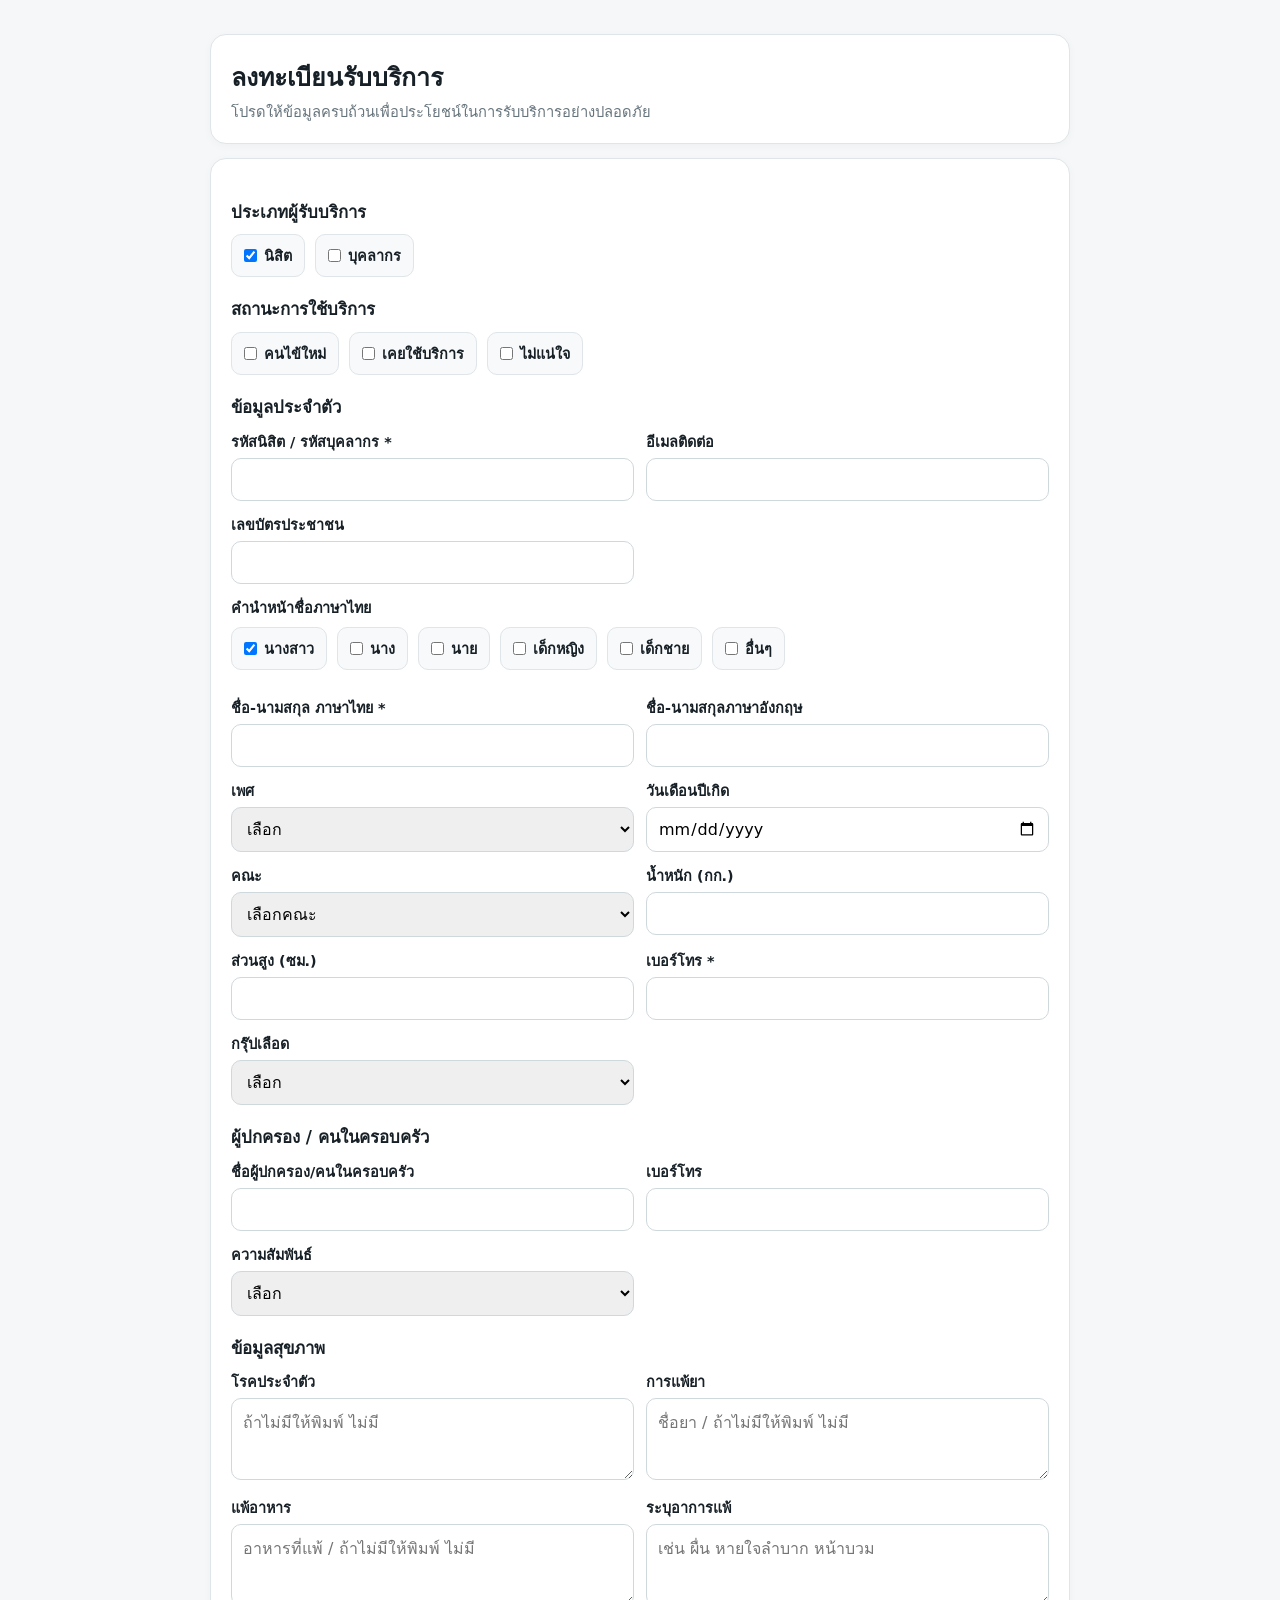
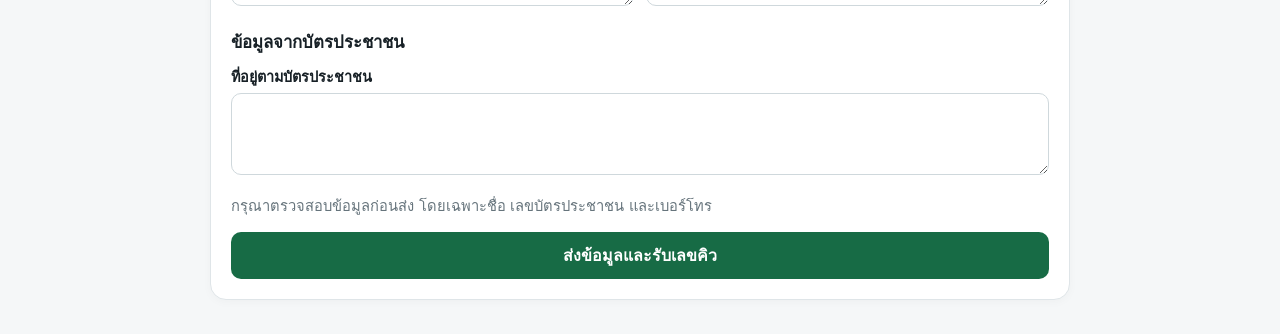
<file: index.html>
<!doctype html><html lang="th"><head><meta charset="utf-8"><meta name="viewport" content="width=device-width,initial-scale=1"><title>ลงทะเบียนรับบริการ</title><link rel="stylesheet" href="/app.css"></head><body><main class="wrap">
<div class="card"><h1>ลงทะเบียนรับบริการ</h1><div class="muted">โปรดให้ข้อมูลครบถ้วนเพื่อประโยชน์ในการรับบริการอย่างปลอดภัย</div></div>
<form id="form" class="card">
<h2>ประเภทผู้รับบริการ</h2>
<div class="choice-row">
  <label class="choice"><input id="student" type="checkbox" checked> นิสิต</label>
  <label class="choice"><input id="staff" type="checkbox"> บุคลากร</label>
</div>
<h2>สถานะการใช้บริการ</h2>
<div class="choice-row" id="patientStatusGroup">
  <label class="choice"><input type="checkbox" name="patient_status_choice" value="คนไข้ใหม่"> คนไข้ใหม่</label>
  <label class="choice"><input type="checkbox" name="patient_status_choice" value="เคยใช้บริการ"> เคยใช้บริการ</label>
  <label class="choice"><input type="checkbox" name="patient_status_choice" value="ไม่แน่ใจ"> ไม่แน่ใจ</label>
</div>
<h2>ข้อมูลประจำตัว</h2><div class="grid">
<div><label>รหัสนิสิต / รหัสบุคลากร *</label><input name="student_or_staff_id" required></div>
<div><label>อีเมลติดต่อ</label><input name="email" type="email"></div>
<div><label>เลขบัตรประชาชน</label><input name="national_id" inputmode="numeric"></div>
<div class="full-span"><label>คำนำหน้าชื่อภาษาไทย</label><div class="choice-row" id="titleGroup">
  <label class="choice"><input type="checkbox" name="title_choice" value="นางสาว" checked> นางสาว</label>
  <label class="choice"><input type="checkbox" name="title_choice" value="นาง"> นาง</label>
  <label class="choice"><input type="checkbox" name="title_choice" value="นาย"> นาย</label>
  <label class="choice"><input type="checkbox" name="title_choice" value="เด็กหญิง"> เด็กหญิง</label>
  <label class="choice"><input type="checkbox" name="title_choice" value="เด็กชาย"> เด็กชาย</label>
  <label class="choice"><input type="checkbox" name="title_choice" value="อื่นๆ"> อื่นๆ</label>
</div><div id="titleOtherWrap" class="hidden" style="margin-top:8px"><input id="titleOther" name="title_other" placeholder="ระบุคำนำหน้าชื่ออื่นๆ"></div></div>
<div><label>ชื่อ-นามสกุล ภาษาไทย *</label><input name="name_th" required></div>
<div><label>ชื่อ-นามสกุลภาษาอังกฤษ</label><input name="name_en"></div>
<div><label>เพศ</label><select name="sex"><option value="">เลือก</option><option>ชาย</option><option>หญิง</option><option>ไม่ระบุ</option></select></div>
<div><label>วันเดือนปีเกิด</label><input name="dob" type="date"></div>
<div><label>คณะ</label><select name="faculty" id="faculty"><option value="">เลือกคณะ</option><option>คณะเกษตร กำแพงแสน</option><option>คณะวิศวกรรมศาสตร์ กำแพงแสน</option><option>คณะศิลปศาสตร์และวิทยาศาสตร์</option><option>คณะศึกษาศาสตร์และพัฒนศาสตร์</option><option>คณะวิทยาศาสตร์การกีฬาและสุขภาพ</option><option>คณะอุตสาหกรรมบริการ</option><option>คณะสัตวแพทยศาสตร์</option><option>อื่นๆ</option></select></div>
<div id="facultyOtherWrap" class="hidden"><label>ระบุคณะ/หน่วยงานอื่นๆ</label><input name="faculty_other" id="facultyOther"></div>
<div><label>น้ำหนัก (กก.)</label><input name="weight_kg" type="number" min="1" max="400" step="0.1"></div>
<div><label>ส่วนสูง (ซม.)</label><input name="height_cm" type="number" min="30" max="250" step="0.1"></div>
<div><label>เบอร์โทร *</label><input name="phone" inputmode="numeric" pattern="[0-9]+" required></div>
<div><label>กรุ๊ปเลือด</label><select name="blood_group"><option value="">เลือก</option><option>O</option><option>A</option><option>B</option><option>AB</option></select></div>
</div>
<h2>ผู้ปกครอง / คนในครอบครัว</h2><div class="grid">
<div><label>ชื่อผู้ปกครอง/คนในครอบครัว</label><input name="family_name"></div>
<div><label>เบอร์โทร</label><input name="family_phone" inputmode="numeric" pattern="[0-9]+"></div>
<div><label>ความสัมพันธ์</label><select name="family_relation"><option value="">เลือก</option><option>บิดา</option><option>มารดา</option><option>อื่นๆ</option></select></div>
</div>
<h2>ข้อมูลสุขภาพ</h2><div class="grid">
<div><label>โรคประจำตัว</label><textarea name="chronic_disease" placeholder="ถ้าไม่มีให้พิมพ์ ไม่มี"></textarea></div>
<div><label>การแพ้ยา</label><textarea name="drug_allergy" placeholder="ชื่อยา / ถ้าไม่มีให้พิมพ์ ไม่มี"></textarea></div>
<div><label>แพ้อาหาร</label><textarea name="food_allergy" placeholder="อาหารที่แพ้ / ถ้าไม่มีให้พิมพ์ ไม่มี"></textarea></div>
<div><label>ระบุอาการแพ้</label><textarea name="allergy_symptoms" placeholder="เช่น ผื่น หายใจลำบาก หน้าบวม"></textarea></div>
</div>
<h2>ข้อมูลจากบัตรประชาชน</h2><div><label>ที่อยู่ตามบัตรประชาชน</label><textarea name="address_idcard"></textarea></div>
<p class="muted">กรุณาตรวจสอบข้อมูลก่อนส่ง โดยเฉพาะชื่อ เลขบัตรประชาชน และเบอร์โทร</p><div id="msg"></div><button id="submitBtn" type="submit">ส่งข้อมูลและรับเลขคิว</button>
</form>
<div id="success" class="card hidden"><div class="ok" style="text-align:center">ลงทะเบียนสำเร็จ</div><div id="queue" class="queue"></div><div class="notice" style="text-align:center">โปรดบันทึกรหัสที่ได้เพื่อติดต่อสถานพยาบาลเมื่อรับบริการ</div></div>
</main><script>
const form=document.getElementById('form'), student=document.getElementById('student'), staff=document.getElementById('staff'), faculty=document.getElementById('faculty'), otherWrap=document.getElementById('facultyOtherWrap');
function exclusivePair(a,b){a.addEventListener('change',()=>{if(a.checked)b.checked=false;else if(!b.checked)a.checked=true});b.addEventListener('change',()=>{if(b.checked)a.checked=false;else if(!a.checked)b.checked=true})}
exclusivePair(student,staff);
function exclusiveGroup(name, defaultValue=''){
  const boxes=[...document.querySelectorAll(`input[name="${name}"]`)];
  boxes.forEach(box=>box.addEventListener('change',()=>{if(box.checked)boxes.forEach(x=>{if(x!==box)x.checked=false}); if(name==='title_choice'){const otherOn=boxes.find(x=>x.value==='อื่นๆ')?.checked;document.getElementById('titleOtherWrap').classList.toggle('hidden',!otherOn)}}));
  if(defaultValue){const d=boxes.find(x=>x.value===defaultValue);if(d)d.checked=true}
  return boxes;
}
const statusBoxes=exclusiveGroup('patient_status_choice');
const titleBoxes=exclusiveGroup('title_choice','นางสาว');
faculty.addEventListener('change',()=>{otherWrap.classList.toggle('hidden',faculty.value!=='อื่นๆ')});
form.addEventListener('submit',async e=>{e.preventDefault();const msg=document.getElementById('msg');msg.textContent=''; if(!form.reportValidity())return; const fd=new FormData(form); const data=Object.fromEntries(fd.entries()); data.person_type=staff.checked?'บุคลากร':'นิสิต'; data.patient_status=statusBoxes.find(x=>x.checked)?.value||''; const title=titleBoxes.find(x=>x.checked)?.value||''; data.title_th=title==='อื่นๆ'?(document.getElementById('titleOther').value.trim()||'อื่นๆ'):title; delete data.patient_status_choice; delete data.title_choice; if(!/^\d+$/.test(data.phone)||(data.family_phone&&!/^\d+$/.test(data.family_phone))){msg.className='error';msg.textContent='เบอร์โทรต้องเป็นตัวเลขเท่านั้น';return} const btn=document.getElementById('submitBtn');btn.disabled=true;btn.textContent='กำลังส่ง...'; try{const r=await fetch('/api/submit',{method:'POST',headers:{'Content-Type':'application/json'},body:JSON.stringify(data)});const j=await r.json();if(!r.ok)throw new Error(j.error||'บันทึกไม่สำเร็จ');form.classList.add('hidden');document.getElementById('queue').textContent=j.queue;document.getElementById('success').classList.remove('hidden');window.scrollTo({top:0,behavior:'smooth'})}catch(err){msg.className='error';msg.textContent=err.message}finally{btn.disabled=false;btn.textContent='ส่งข้อมูลและรับเลขคิว'}});
</script></body></html>
</file>
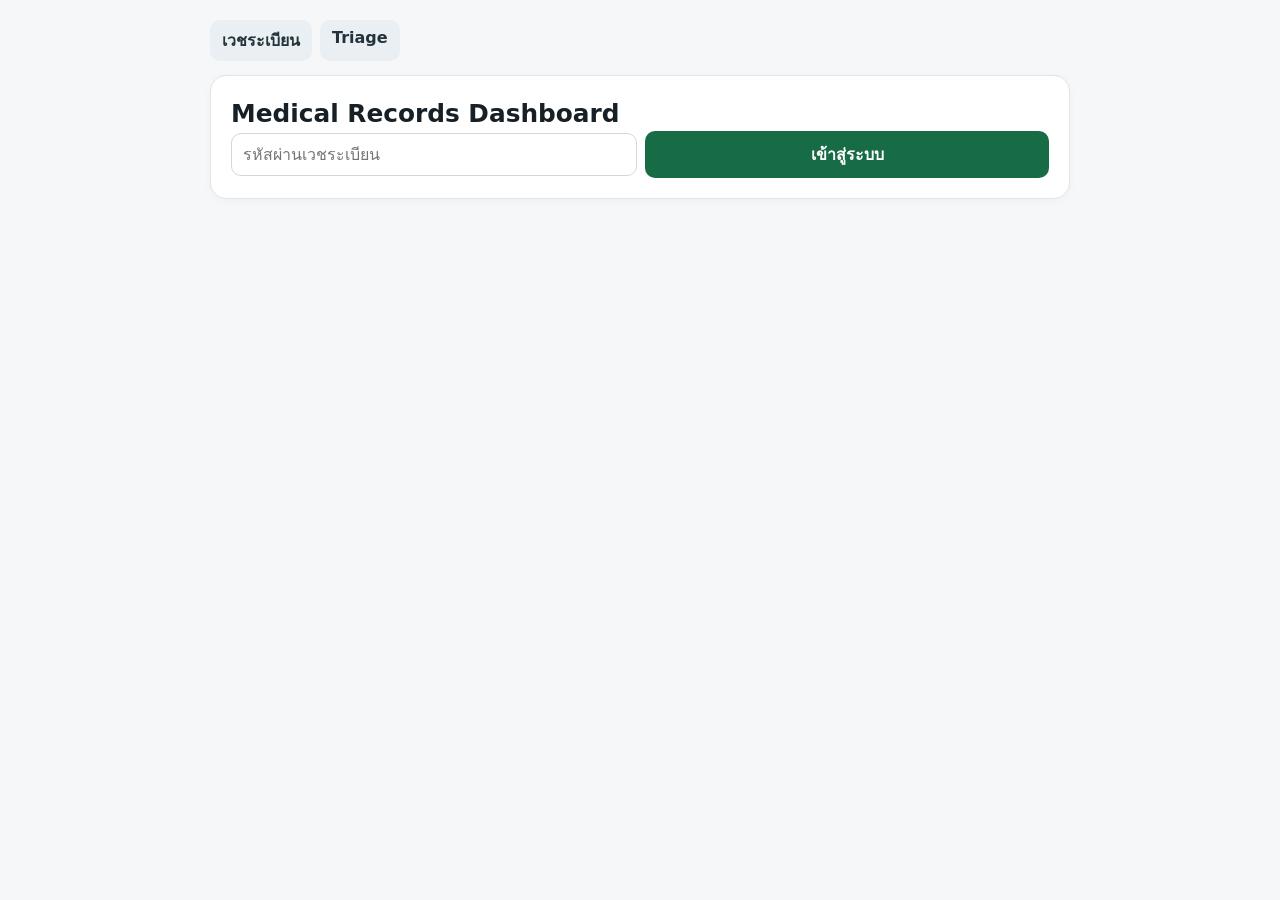
<file: records.html>
<!doctype html><html lang="th"><head><meta charset="utf-8"><meta name="viewport" content="width=device-width,initial-scale=1"><title>เวชระเบียน</title><link rel="stylesheet" href="/app.css"></head><body><main class="wrap"><div class="topnav"><a href="/records">เวชระเบียน</a><a href="/triage">Triage</a></div><div class="card"><h1>Medical Records Dashboard</h1><div class="row"><input id="key" type="password" placeholder="รหัสผ่านเวชระเบียน"><button onclick="login()">เข้าสู่ระบบ</button></div><div id="authmsg" class="error"></div></div><div id="panel" class="hidden"><div class="card toolbar"><button onclick="load()">Refresh</button><input id="search" placeholder="ค้นหา คิว / รหัส / ชื่อ" oninput="render()"></div><div id="list" class="list"></div><div id="detail" class="card hidden"></div></div></main><script>
let KEY=sessionStorage.getItem('mrkey')||'', rows=[]; const labels={queue:'เลขคิว',submitted_at:'เวลาส่ง',person_type:'ประเภท',patient_status:'สถานะผู้รับบริการ',student_or_staff_id:'รหัสนิสิต/บุคลากร',email:'อีเมลติดต่อ',national_id:'เลขบัตรประชาชน',title_th:'คำนำหน้าชื่อ',title_other:'คำนำหน้าอื่นๆ',name_th:'ชื่อ-นามสกุล',name_en:'ชื่อ-นามสกุลภาษาอังกฤษ',sex:'เพศ',dob:'วันเดือนปีเกิด',faculty:'คณะ',faculty_other:'คณะ/หน่วยงานอื่นๆ',weight_kg:'น้ำหนัก (กก.)',height_cm:'ส่วนสูง (ซม.)',phone:'เบอร์โทร',family_name:'ชื่อผู้ปกครอง/คนในครอบครัว',family_phone:'เบอร์โทรผู้ปกครอง/คนในครอบครัว',family_relation:'ความสัมพันธ์',blood_group:'กรุ๊ปเลือด',chronic_disease:'โรคประจำตัว',drug_allergy:'แพ้ยา',food_allergy:'แพ้อาหาร',allergy_symptoms:'อาการแพ้',address_idcard:'ที่อยู่ตามบัตรประชาชน',registration_status:'สถานะเวชระเบียน',triage_status:'สถานะ Triage'};
async function login(){KEY=document.getElementById('key').value||KEY;sessionStorage.setItem('mrkey',KEY);await load()}
async function load(){const r=await fetch('/api/list?role=records',{headers:{'x-dashboard-key':KEY}});if(!r.ok){document.getElementById('authmsg').textContent='รหัสผ่านไม่ถูกต้อง';return}rows=await r.json();document.getElementById('authmsg').textContent='';document.getElementById('panel').classList.remove('hidden');render()}
function render(){const q=(document.getElementById('search').value||'').toLowerCase();const x=rows.filter(r=>[r.queue,r.student_or_staff_id,r.name_th].join(' ').toLowerCase().includes(q));document.getElementById('list').innerHTML=x.map(r=>`<article class="record-card"><div class="record-queue">${esc(r.queue)}</div><div class="record-main"><div class="record-name">${esc([r.title_th,r.name_th].filter(Boolean).join(' ')||'-')}</div><div class="muted">${esc(r.patient_status||'ยังไม่ระบุสถานะ')}</div><div class="muted">${esc(r.student_or_staff_id||'-')} · ${esc(r.faculty||'-')}</div><div class="record-time muted">${esc(formatTime(r.submitted_at))}</div></div><div class="record-actions"><span class="badge">${esc(r.registration_status||'รอเวชระเบียน')}</span><button type="button" onclick="openRec('${r.id}')">เรียกดู</button></div></article>`).join('')||'<div class="card muted">ไม่มีรายการภายใน 24 ชั่วโมง</div>'}
function formatTime(iso){try{return new Intl.DateTimeFormat('th-TH',{timeZone:'Asia/Bangkok',hour:'2-digit',minute:'2-digit',day:'2-digit',month:'2-digit'}).format(new Date(iso))}catch(e){return iso||''}}
async function openRec(id){const r=await fetch('/api/record?id='+encodeURIComponent(id),{headers:{'x-dashboard-key':KEY}}), d=await r.json(); if(!r.ok)return alert(d.error||'เปิดข้อมูลไม่ได้');const keys=Object.keys(labels);document.getElementById('detail').innerHTML=`<h2>${esc(d.queue)} · ${esc([d.title_th,d.name_th].filter(Boolean).join(' '))}</h2><div class="badge">${esc(d.patient_status||'ยังไม่ระบุสถานะ')}</div><div class="toolbar"><button onclick="copyAll('${id}')">Copy ทั้งหมด</button><button class="secondary" onclick="openText('${id}')">เปิด Text file</button><button class="secondary" onclick="setDone('${id}')">บันทึกเวชระเบียนแล้ว</button></div><div class="fields">${keys.map(k=>`<div class="field"><b>${esc(labels[k])}</b><div class="value" id="v_${k}">${esc(d[k]||'-')}</div><button class="secondary smallbtn" onclick="copyText('v_${k}')">Copy</button></div>`).join('')}</div>`;document.getElementById('detail').classList.remove('hidden');document.getElementById('detail').scrollIntoView({behavior:'smooth'})}
function copyText(id){navigator.clipboard.writeText(document.getElementById(id).innerText)}
async function copyAll(id){const r=await fetch('/api/record?id='+encodeURIComponent(id),{headers:{'x-dashboard-key':KEY}}),d=await r.json();navigator.clipboard.writeText(Object.keys(labels).map(k=>`${labels[k]}: ${d[k]||'-'}`).join('\n'))}
function openText(id){window.open('/api/text?id='+encodeURIComponent(id)+'&key='+encodeURIComponent(KEY),'_blank')}
async function setDone(id){await fetch('/api/status',{method:'POST',headers:{'Content-Type':'application/json','x-dashboard-key':KEY},body:JSON.stringify({id,role:'records',status:'บันทึกเวชระเบียนแล้ว'})});await load()}
function esc(s){return String(s??'').replace(/[&<>'"]/g,c=>({'&':'&amp;','<':'&lt;','>':'&gt;',"'":'&#39;','"':'&quot;'}[c]))}
if(KEY){document.getElementById('key').value=KEY;load()}
setInterval(()=>{if(KEY)load()},30000);
</script></body></html>
</file>
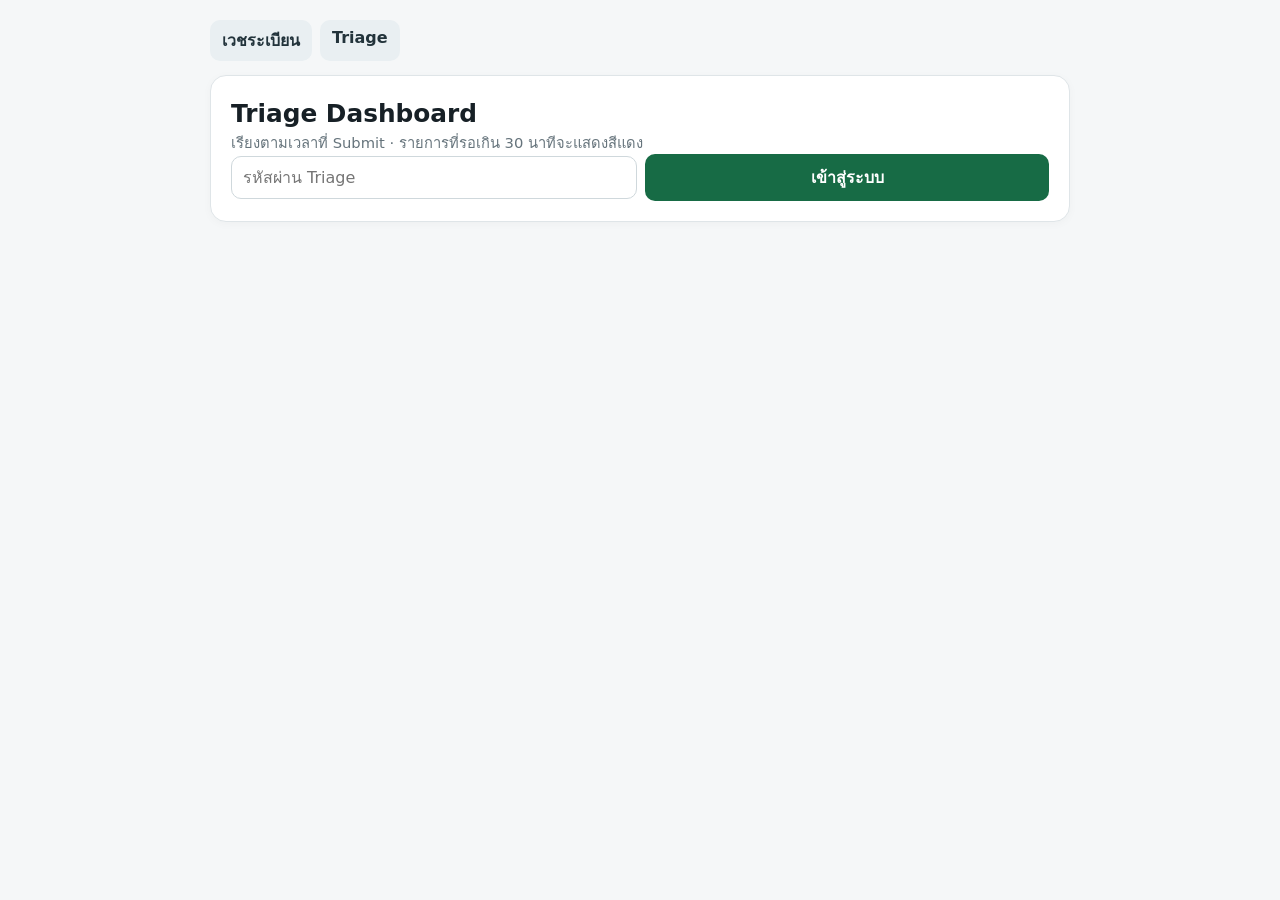
<file: triage.html>
<!doctype html><html lang="th"><head><meta charset="utf-8"><meta name="viewport" content="width=device-width,initial-scale=1"><title>Triage Dashboard</title><link rel="stylesheet" href="/app.css"></head><body><main class="wrap"><div class="topnav"><a href="/records">เวชระเบียน</a><a href="/triage">Triage</a></div><div class="card"><h1>Triage Dashboard</h1><div class="muted">เรียงตามเวลาที่ Submit · รายการที่รอเกิน 30 นาทีจะแสดงสีแดง</div><div class="row"><input id="key" type="password" placeholder="รหัสผ่าน Triage"><button onclick="login()">เข้าสู่ระบบ</button></div><div id="authmsg" class="error"></div></div><div id="panel" class="hidden"><div class="card toolbar"><button onclick="load()">Refresh</button></div><div id="list" class="list"></div></div></main><script>
let KEY=sessionStorage.getItem('trkey')||'',rows=[];function mins(iso){return Math.floor((Date.now()-Date.parse(iso))/60000)}function time(iso){return new Date(iso).toLocaleTimeString('th-TH',{timeZone:'Asia/Bangkok',hour:'2-digit',minute:'2-digit'})}
async function login(){KEY=document.getElementById('key').value||KEY;sessionStorage.setItem('trkey',KEY);await load()}
async function load(){const r=await fetch('/api/list?role=triage',{headers:{'x-dashboard-key':KEY}});if(!r.ok){document.getElementById('authmsg').textContent='รหัสผ่านไม่ถูกต้อง';return}rows=await r.json();document.getElementById('authmsg').textContent='';document.getElementById('panel').classList.remove('hidden');render()}
function render(){document.getElementById('list').innerHTML=rows.map(r=>{const m=mins(r.submitted_at),late=m>30&&r.triage_status!=='Triage แล้ว';return `<div class="item ${late?'late':''}"><b>${esc(r.queue)}</b><div><b>${esc(r.name_th)}</b><br><span class="muted">Submit ${time(r.submitted_at)} · รอ ${Math.max(0,m)} นาที</span></div><span class="badge">${esc(r.triage_status)}</span><button class="${r.triage_status==='Triage แล้ว'?'secondary':''}" onclick="done('${r.id}')">${r.triage_status==='Triage แล้ว'?'เสร็จแล้ว':'รับ Triage'}</button></div>`}).join('')||'<div class="card muted">ไม่มีรายการภายใน 24 ชั่วโมง</div>'}
async function done(id){await fetch('/api/status',{method:'POST',headers:{'Content-Type':'application/json','x-dashboard-key':KEY},body:JSON.stringify({id,role:'triage',status:'Triage แล้ว'})});await load()}
function esc(s){return String(s??'').replace(/[&<>'"]/g,c=>({'&':'&amp;','<':'&lt;','>':'&gt;',"'":'&#39;','"':'&quot;'}[c]))}
if(KEY){document.getElementById('key').value=KEY;load()}setInterval(()=>{if(KEY)load()},30000);setInterval(render,60000);
</script></body></html>
</file>
<file: app.css>
:root{font-family:system-ui,-apple-system,"Segoe UI",sans-serif;color:#172026;background:#f5f7f8}*{box-sizing:border-box}body{margin:0}.wrap{max-width:900px;margin:auto;padding:20px}.card{background:white;border:1px solid #dfe5e8;border-radius:16px;padding:20px;margin:14px 0;box-shadow:0 2px 10px #00000008}h1{font-size:1.55rem;margin:.2rem 0}h2{font-size:1.05rem;margin:1.2rem 0 .6rem}.muted{color:#66747c;font-size:.92rem}.grid{display:grid;grid-template-columns:1fr 1fr;gap:12px}@media(max-width:680px){.grid{grid-template-columns:1fr}.wrap{padding:12px}}label{display:block;font-weight:600;font-size:.9rem;margin-bottom:5px}input,select,textarea,button{width:100%;font:inherit;border-radius:10px;border:1px solid #cfd8dc;padding:11px}textarea{min-height:82px;resize:vertical}input:focus,select:focus,textarea:focus{outline:2px solid #9cc8b3;border-color:#4f8d70}button{cursor:pointer;background:#176b45;color:white;border:0;font-weight:700}.secondary{background:#e9eff2;color:#22333b}.danger{background:#9f2626}.row{display:flex;gap:8px;align-items:center}.row>*{flex:1}.check{display:flex;gap:9px;align-items:center}.check input{width:auto}.queue{font-size:2rem;font-weight:800;text-align:center;margin:18px}.hidden{display:none!important}.error{color:#a11b1b;font-weight:600}.ok{color:#176b45;font-weight:700}.toolbar{display:flex;gap:8px;flex-wrap:wrap}.toolbar button,.toolbar input{width:auto}.list{display:grid;gap:8px}.item{padding:13px;border:1px solid #dfe5e8;border-radius:12px;background:#fff;display:grid;grid-template-columns:100px 1fr 150px 130px;gap:8px;align-items:center}.item.late{border:2px solid #d11;background:#fff1f1}.badge{display:inline-block;padding:4px 8px;border-radius:999px;background:#edf2f4;font-size:.82rem}.fields{display:grid;gap:8px}.field{display:grid;grid-template-columns:220px 1fr 80px;gap:8px;align-items:center;border-bottom:1px solid #eef1f2;padding:7px 0}.field .value{white-space:pre-wrap;word-break:break-word}.smallbtn{padding:7px 10px}.topnav{display:flex;gap:8px;flex-wrap:wrap;margin-bottom:14px}.topnav a{text-decoration:none;background:#e9eff2;color:#22333b;padding:8px 12px;border-radius:10px;font-weight:700}@media(max-width:760px){.item{grid-template-columns:80px 1fr}.item>*:nth-child(3),.item>*:nth-child(4){grid-column:2}.field{grid-template-columns:1fr}.field button{width:100%}}

/* Medical Records: each queue is an independent card to prevent visual overlap */
.record-card{background:#fff;border:1px solid #dfe5e8;border-radius:14px;padding:14px 16px;display:grid;grid-template-columns:92px minmax(0,1fr) 160px;gap:14px;align-items:center;box-shadow:0 1px 4px #00000008;overflow:hidden}
.record-queue{font-size:1.15rem;font-weight:800;white-space:nowrap}
.record-main{min-width:0}.record-name{font-weight:800;white-space:normal;overflow-wrap:anywhere}.record-time{margin-top:4px}
.record-actions{display:flex;flex-direction:column;gap:8px;align-items:stretch;min-width:0}.record-actions .badge{text-align:center;white-space:normal}.record-actions button{width:100%}
@media(max-width:680px){.record-card{grid-template-columns:72px minmax(0,1fr)}.record-actions{grid-column:1/-1;display:grid;grid-template-columns:1fr 110px;align-items:center}}
.choice-row{display:flex;gap:10px;flex-wrap:wrap;margin:8px 0 14px}.choice{display:flex;align-items:center;gap:7px;background:#f7f9fa;border:1px solid #dfe5e8;border-radius:10px;padding:9px 12px;font-weight:600;margin:0}.choice input{width:auto;margin:0}.full-span{grid-column:1/-1}.notice{font-size:1.05rem;font-weight:700;color:#22333b;line-height:1.6}@media(max-width:680px){.full-span{grid-column:auto}.choice{flex:1 1 calc(50% - 10px)}}
</file>
